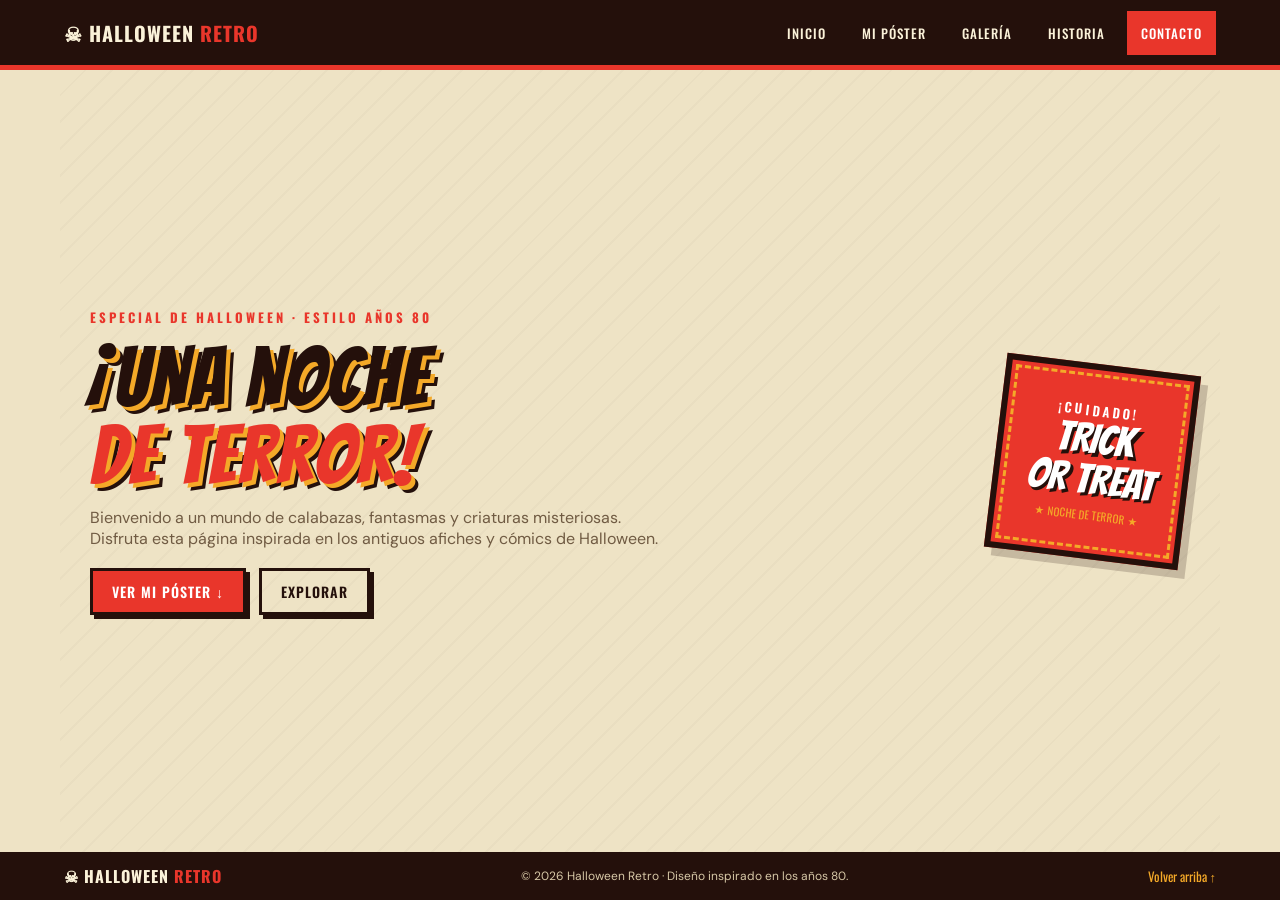
<file: index.html>
<!DOCTYPE html>
<html lang="es">
<head>
    <meta charset="UTF-8">
    <meta name="viewport" content="width=device-width, initial-scale=1.0">
    <meta name="description" content="Halloween Retro: póster, galería y una noche de terror clásico.">
    <title>Halloween Retro</title>
    <link rel="stylesheet" href="style.css">
</head>
<body>

    <header class="header" id="inicio">
        <a class="logo" href="#inicio">☠ HALLOWEEN <span>RETRO</span></a>

        <button class="menu-toggle" id="menuToggle" aria-label="Abrir menú" aria-expanded="false">
            <span></span><span></span><span></span>
        </button>

        <nav class="nav" id="mainNav">
            <a href="#inicio">Inicio</a>
            <a href="#poster">Mi póster</a>
            <a href="#galeria">Galería</a>
            <a href="#historia">Historia</a>
            <a class="nav-cta" href="#contacto">Contacto</a>
        </nav>
    </header>

    <main>
        <section class="hero view active" id="portada">
            <div class="hero-text">
                <p class="eyebrow">ESPECIAL DE HALLOWEEN · ESTILO AÑOS 80</p>
                <h1>¡Una noche<br><span>de terror!</span></h1>
                <p>Bienvenido a un mundo de calabazas, fantasmas y criaturas misteriosas. Disfruta esta página inspirada en los antiguos afiches y cómics de Halloween.</p>
                <div class="hero-buttons">
                    <a class="btn btn-red" href="#poster">Ver mi póster ↓</a>
                    <a class="btn btn-outline" href="#galeria">Explorar</a>
                </div>
            </div>
            <div class="hero-stamp">
                <span>¡CUIDADO!</span>
                <strong>TRICK<br>OR TREAT</strong>
                <small>★ NOCHE DE TERROR ★</small>
            </div>
        </section>

        <section class="poster-section section view" id="poster">
            <div class="section-title">
                <div>
                    <p class="eyebrow">LA ILUSTRACIÓN PRINCIPAL</p>
                    <h2>Mi póster de <span>Halloween</span></h2>
                </div>
                <p>El mismo póster original, con sus ilustraciones y distribución.</p>
            </div>

            <div class="poster-area">
                <div class="poster">
                    <div class="poster-heading">
                        <img src="img/05_titulo_halloween.png" alt="Happy Halloween">
                    </div>

                    <div class="poster-trick">
                        <img src="img/01_fantasmas.png" alt="Trick or Treat con fantasmas">
                    </div>

                    <div class="poster-grid">
                        <div class="poster-panel pumpkin">
                            <img src="img/02_calabaza.png" alt="Calabaza de Halloween">
                        </div>
                        <div class="poster-panel monster">
                            <img src="img/03_murcielagos_y_mano.png" alt="Murciélagos y mano de monstruo">
                        </div>
                        <div class="poster-panel skull">
                            <img src="img/04_calavera_verde.png" alt="Calavera verde">
                        </div>
                    </div>
                </div>
                <p class="poster-label">✦ PÓSTER ORIGINAL · EDICIÓN RETRO ✦</p>
            </div>
        </section>

        <section class="gallery-section section view" id="galeria">
            <div class="section-title">
                <div>
                    <p class="eyebrow">DESCUBRE SUS PERSONAJES</p>
                    <h2>Galería <span>de terror</span></h2>
                </div>
                <p>Los mismos personajes de tu póster, presentados en tarjetas.</p>
            </div>

            <div class="cards">
                <article class="card">
                    <img src="img/02_calabaza.png" alt="Calabaza">
                    <div class="card-content">
                        <small>01 · EL CLÁSICO</small>
                        <h3>La calabaza</h3>
                        <p>Una sonrisa tenebrosa que ilumina la noche de Halloween.</p>
                        <a href="#poster">Ver en el póster ↑</a>
                    </div>
                </article>

                <article class="card">
                    <img src="img/03_murcielagos_y_mano.png" alt="Mano monstruosa y murciélagos">
                    <div class="card-content">
                        <small>02 · DESDE LA OSCURIDAD</small>
                        <h3>La mano misteriosa</h3>
                        <p>Una criatura de largas garras aparece entre los murciélagos.</p>
                        <a href="#poster">Ver en el póster ↑</a>
                    </div>
                </article>

                <article class="card">
                    <img src="img/04_calavera_verde.png" alt="Calavera verde">
                    <div class="card-content">
                        <small>03 · EL GUARDIÁN</small>
                        <h3>La calavera</h3>
                        <p>Una mirada escalofriante que no pierde de vista a nadie.</p>
                        <a href="#poster">Ver en el póster ↑</a>
                    </div>
                </article>
            </div>
        </section>

        <section class="story view" id="historia">
            <div class="story-inner section">
                <div class="story-icon">✦</div>
                <div>
                    <p class="eyebrow">UN VIAJE A LOS AÑOS 80</p>
                    <h2>El terror nunca <span>pasa de moda</span></h2>
                    <p>Esta página toma inspiración de los pósteres de Halloween y las historietas clásicas: colores fuertes, bordes oscuros, ilustraciones llamativas y un toque de nostalgia.</p>
                </div>
                <a class="btn btn-light" href="#inicio">Volver al inicio ↑</a>
            </div>
        </section>

        <section class="contact section view" id="contacto">
            <p class="eyebrow">GRACIAS POR VISITAR</p>
            <h2>¿Listo para una noche <span>espeluznante?</span></h2>
            <p>Comparte el espíritu de Halloween y disfruta de esta colección retro.</p>
            <a class="btn btn-red" href="mailto:halloweenretro@example.com?subject=Halloween%20Retro">Contáctanos ✉</a>
        </section>
    </main>

    <footer class="footer">
        <a class="logo" href="#inicio">☠ HALLOWEEN <span>RETRO</span></a>
        <p>© 2026 Halloween Retro · Diseño inspirado en los años 80.</p>
        <a href="#inicio">Volver arriba ↑</a>
    </footer>

    <script>
        const menuToggle = document.getElementById("menuToggle");
        const mainNav = document.getElementById("mainNav");
        const views = document.querySelectorAll("main .view");

        function showView(target) {
            // #inicio pertenece al encabezado; la pantalla de inicio es la portada.
            if (target === "inicio") target = "portada";
            views.forEach(view => view.classList.toggle("active", view.id === target));
            mainNav.querySelectorAll("a").forEach(link => {
                link.classList.toggle("selected", link.getAttribute("href") === "#" + target);
            });
            mainNav.classList.remove("show");
            menuToggle.setAttribute("aria-expanded", "false");
        }

        mainNav.querySelectorAll("a").forEach(link => {
            link.addEventListener("click", event => {
                event.preventDefault();
                showView(link.getAttribute("href").slice(1));
            });
        });

        document.querySelectorAll('a[href^="#"]').forEach(link => {
            if (!link.closest("#mainNav")) {
                link.addEventListener("click", event => {
                    let target = link.getAttribute("href").slice(1);
                    // Los enlaces "Volver al inicio" deben abrir la vista de portada.
                    if (target === "inicio") target = "portada";
                    if (document.getElementById(target)?.classList.contains("view")) {
                        event.preventDefault();
                        showView(target);
                    }
                });
            }
        });

        menuToggle.addEventListener("click", () => {
            const opened = mainNav.classList.toggle("show");
            menuToggle.setAttribute("aria-expanded", opened);
        });
    </script>
</body>
</html>
</file>
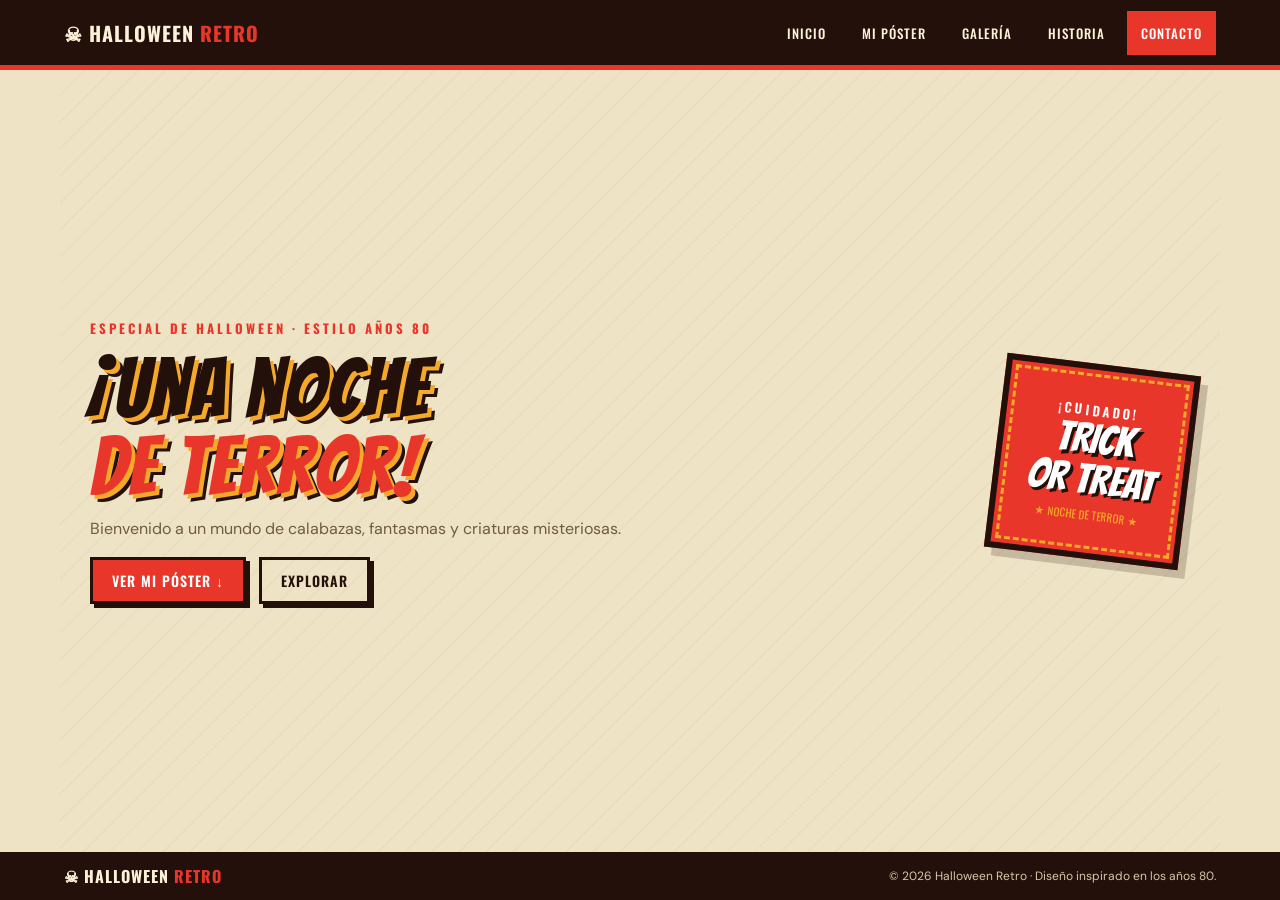
<file: halloween_retropagina/index.html>
<!DOCTYPE html>
<html lang="es">
<head>
    <meta charset="UTF-8">
    <meta name="viewport" content="width=device-width, initial-scale=1.0">
    <meta name="description" content="Halloween Retro: póster, galería y una noche de terror clásico.">
    <title>Halloween Retro</title>
    <link rel="stylesheet" href="style.css">
</head>
<body>

    <header class="header" id="inicio">
        <a class="logo" href="#inicio">☠ HALLOWEEN <span>RETRO</span></a>

        <button class="menu-toggle" id="menuToggle" aria-label="Abrir menú" aria-expanded="false">
            <span></span><span></span><span></span>
        </button>

        <nav class="nav" id="mainNav">
            <a href="#inicio">Inicio</a>
            <a href="#poster">Mi póster</a>
            <a href="#galeria">Galería</a>
            <a href="#historia">Historia</a>
            <a class="nav-cta" href="#contacto">Contacto</a>
        </nav>
    </header>

    <main>
        <section class="hero view active" id="portada">
            <div class="hero-text">
                <p class="eyebrow">ESPECIAL DE HALLOWEEN · ESTILO AÑOS 80</p>
                <h1>¡Una noche<br><span>de terror!</span></h1>
                <p>Bienvenido a un mundo de calabazas, fantasmas y criaturas misteriosas.</p>
                <div class="hero-buttons">
                    <a class="btn btn-red" href="#poster">Ver mi póster ↓</a>
                    <a class="btn btn-outline" href="#galeria">Explorar</a>
                </div>
            </div>
            <div class="hero-stamp">
                <span>¡CUIDADO!</span>
                <strong>TRICK<br>OR TREAT</strong>
                <small>★ NOCHE DE TERROR ★</small>
            </div>
        </section>

        <section class="poster-section section view" id="poster">
            <div class="section-title">
                <div>
                    <h2>Mi póster de <span>Halloween</span></h2>
                </div>
            </div>

            <div class="poster-area">
                <div class="poster">
                    <div class="poster-heading">
                        <img src="img/05_titulo_halloween.png" alt="Happy Halloween">
                    </div>

                    <div class="poster-trick">
                        <img src="img/01_fantasmas.png" alt="Trick or Treat con fantasmas">
                    </div>

                    <div class="poster-grid">
                        <div class="poster-panel pumpkin">
                            <img src="img/02_calabaza.png" alt="Calabaza de Halloween">
                        </div>
                        <div class="poster-panel monster">
                            <img src="img/03_murcielagos_y_mano.png" alt="Murciélagos y mano de monstruo">
                        </div>
                        <div class="poster-panel skull">
                            <img src="img/04_calavera_verde.png" alt="Calavera verde">
                        </div>
                    </div>
                </div>
                <p class="poster-label">✦ PÓSTER ORIGINAL · EDICIÓN RETRO ✦</p>
            </div>
        </section>

        <section class="gallery-section section view" id="galeria">
            <div class="section-title">
                <div>
                    <p class="eyebrow">DESCUBRE SUS PERSONAJES</p>
                    <h2>Galería <span>de terror</span></h2>
                </div>
            </div>

            <div class="cards">
                <article class="card">
                    <img src="img/02_calabaza.png" alt="Calabaza">
                    <div class="card-content">
                        <small>01 · EL CLÁSICO</small>
                        <h3>La calabaza</h3>
                        <p>Una sonrisa tenebrosa que ilumina la noche de Halloween.</p>
                        <a href="#poster">Ver en el póster ↑</a>
                    </div>
                </article>

                <article class="card">
                    <img src="img/03_murcielagos_y_mano.png" alt="Mano monstruosa y murciélagos">
                    <div class="card-content">
                        <small>02 · DESDE LA OSCURIDAD</small>
                        <h3>La mano misteriosa</h3>
                        <p>Una criatura de largas garras aparece entre los murciélagos.</p>
                        <a href="#poster">Ver en el póster ↑</a>
                    </div>
                </article>

                <article class="card">
                    <img src="img/04_calavera_verde.png" alt="Calavera verde">
                    <div class="card-content">
                        <small>03 · EL GUARDIÁN</small>
                        <h3>La calavera</h3>
                        <p>Una mirada escalofriante que no pierde de vista a nadie.</p>
                        <a href="#poster">Ver en el póster ↑</a>
                    </div>
                </article>
            </div>
        </section>

        <section class="story view" id="historia">
            <div class="story-inner section">
                <div class="story-icon">✦</div>
                <div>
                    <p class="eyebrow">UN VIAJE A LOS AÑOS 80</p>
                    <h2>El terror nunca <span>pasa de moda</span></h2>
                </div>
                <a class="btn btn-light" href="#inicio">Volver al inicio ↑</a>
            </div>
        </section>

        <section class="contact section view" id="contacto">
            <p class="eyebrow">GRACIAS POR VISITAR</p>
            <h2>¿Listo para una noche <span>espeluznante?</span></h2>
            <a class="btn btn-red" href="mailto:halloweenretro@example.com?subject=Halloween%20Retro">Contáctanos ✉</a>
        </section>
    </main>

    <footer class="footer">
        <a class="logo" href="#inicio">☠ HALLOWEEN <span>RETRO</span></a>
        <p>© 2026 Halloween Retro · Diseño inspirado en los años 80.</p>
    </footer>

    <script>
        const menuToggle = document.getElementById("menuToggle");
        const mainNav = document.getElementById("mainNav");
        const views = document.querySelectorAll("main .view");

        function showView(target) {
            // #inicio pertenece al encabezado; la pantalla de inicio es la portada.
            if (target === "inicio") target = "portada";
            views.forEach(view => view.classList.toggle("active", view.id === target));
            mainNav.querySelectorAll("a").forEach(link => {
                link.classList.toggle("selected", link.getAttribute("href") === "#" + target);
            });
            mainNav.classList.remove("show");
            menuToggle.setAttribute("aria-expanded", "false");
        }

        mainNav.querySelectorAll("a").forEach(link => {
            link.addEventListener("click", event => {
                event.preventDefault();
                showView(link.getAttribute("href").slice(1));
            });
        });

        document.querySelectorAll('a[href^="#"]').forEach(link => {
            if (!link.closest("#mainNav")) {
                link.addEventListener("click", event => {
                    let target = link.getAttribute("href").slice(1);
                    // Los enlaces "Volver al inicio" deben abrir la vista de portada.
                    if (target === "inicio") target = "portada";
                    if (document.getElementById(target)?.classList.contains("view")) {
                        event.preventDefault();
                        showView(target);
                    }
                });
            }
        });

        menuToggle.addEventListener("click", () => {
            const opened = mainNav.classList.toggle("show");
            menuToggle.setAttribute("aria-expanded", opened);
        });
    </script>
</body>
</html>
</file>
<file: style.css>
@import url('https://fonts.googleapis.com/css2?family=Bangers&family=DM+Sans:wght@400;500;600;700;800&family=Oswald:wght@400;500;600;700&display=swap');

:root {
    --cream: #eee3c5;
    --paper: #fbf2d9;
    --ink: #24100b;
    --red: #e9362b;
    --orange: #f4a928;
    --green: #788a3e;
    --muted: #705b43;
}

* { margin: 0; padding: 0; box-sizing: border-box; }
html { scroll-behavior: smooth; scroll-padding-top: 85px; }
body { background: var(--cream); color: var(--ink); font-family: 'DM Sans', sans-serif; line-height: 1.6; }

/* Navegación */
.header {
    min-height: 76px; padding: 12px max(5%, calc((100% - 1160px) / 2));
    display: flex; align-items: center; justify-content: space-between; gap: 20px;
    background: var(--ink); border-bottom: 5px solid var(--red);
    position: sticky; top: 0; z-index: 20;
}
.logo {
    color: var(--paper); text-decoration: none; font: 700 20px 'Oswald', sans-serif;
    letter-spacing: 1px; white-space: nowrap;
}
.logo span { color: var(--red); }
.nav { display: flex; align-items: center; gap: 8px; }
.nav a {
    color: var(--paper); text-decoration: none; text-transform: uppercase;
    font: 500 13px 'Oswald', sans-serif; letter-spacing: 1px; padding: 10px 12px;
    border: 2px solid transparent; transition: .2s;
}
.nav a:hover { color: var(--orange); border-color: var(--red); }
.nav .nav-cta { background: var(--red); border-color: var(--red); color: white; }
.nav .nav-cta:hover { background: var(--orange); border-color: var(--orange); color: var(--ink); }
.menu-toggle { display: none; background: transparent; border: 2px solid var(--orange); padding: 7px; cursor: pointer; }
.menu-toggle span { display: block; width: 23px; height: 2px; margin: 4px; background: white; }

/* Portada */
.hero {
    max-width: 1160px; min-height: 380px; margin: auto; padding: 62px 30px;
    display: flex; align-items: center; justify-content: space-between; gap: 35px;
    background: repeating-linear-gradient(135deg, transparent 0 17px, rgba(36,16,11,.025) 17px 19px);
}
.hero-text { max-width: 650px; }
.eyebrow { color: var(--red); font: 700 13px 'Oswald', sans-serif; letter-spacing: 3px; }
.hero h1 {
    margin: 12px 0; font: 400 clamp(58px, 8vw, 90px)/.95 'Bangers', Impact, sans-serif;
    letter-spacing: 2px; text-shadow: 4px 4px 0 var(--orange), 7px 7px 0 var(--ink);
}
.hero h1 span { color: var(--red); }
.hero-text > p:not(.eyebrow) { max-width: 570px; margin: 20px 0; color: var(--muted); }
.hero-buttons { display: flex; flex-wrap: wrap; gap: 13px; }
.btn {
    min-height: 45px; padding: 10px 19px; display: inline-flex; align-items: center; justify-content: center;
    border: 3px solid var(--ink); box-shadow: 4px 4px 0 var(--ink);
    text-decoration: none; text-transform: uppercase; letter-spacing: 1px;
    font: 600 14px 'Oswald', sans-serif; transition: .2s;
}
.btn:hover { transform: translate(3px,3px); box-shadow: 1px 1px 0 var(--ink); }
.btn-red { background: var(--red); color: white; }
.btn-outline { color: var(--ink); background: transparent; }
.btn-light { color: var(--ink); background: var(--paper); white-space: nowrap; }
.hero-stamp {
    width: 195px; height: 195px; flex: 0 0 195px; display: flex; flex-direction: column;
    align-items: center; justify-content: center; text-align: center; transform: rotate(7deg);
    color: white; background: var(--red); border: 6px solid var(--ink);
    outline: 3px dashed var(--orange); outline-offset: -13px; box-shadow: 8px 8px 0 rgba(36,16,11,.2);
}
.hero-stamp span { font: 600 13px 'Oswald', sans-serif; letter-spacing: 3px; }
.hero-stamp strong { font: 42px/.95 'Bangers', sans-serif; text-shadow: 3px 3px var(--ink); }
.hero-stamp small { margin-top: 8px; color: var(--orange); font: 11px 'Oswald', sans-serif; }

/* Secciones */
.section { max-width: 1160px; margin: auto; padding-left: 25px; padding-right: 25px; }
.poster-section, .gallery-section { padding-top: 55px; padding-bottom: 65px; }
.section-title { display: flex; align-items: end; justify-content: space-between; gap: 25px; margin-bottom: 28px; }
.section-title h2, .story h2, .contact h2 {
    margin-top: 5px; font: 400 clamp(38px, 5vw, 54px)/1 'Bangers', sans-serif; letter-spacing: 1px; text-transform: uppercase;
}
.section-title h2 span, .story h2 span, .contact h2 span { color: var(--red); }
.section-title > p { max-width: 390px; color: var(--muted); font-size: 14px; }

/* Póster: se conservan exactamente los cinco archivos de imagen originales */
.poster-area { width: min(100%, 490px); margin: 0 auto; }
.poster {
    width: 100%; padding: 8px; background: var(--paper);
    border: 4px solid var(--ink); box-shadow: 9px 9px 0 var(--ink);
}
.poster-heading { width: 100%; height: 168px; margin-bottom: 8px; overflow: hidden; }
.poster-heading img { width: 100%; height: 100%; display: block; object-fit: cover; object-position: top; }
.poster-trick { height: 137px; margin-bottom: 10px; overflow: hidden; background: #250d08; border: 6px solid #1c0905; }
.poster-trick img { width: 100%; height: 100%; display: block; object-fit: cover; object-position: center; }
.poster-grid { display: grid; grid-template-columns: 1fr 1fr; grid-template-rows: 180px 180px; gap: 10px; }
.poster-panel { overflow: hidden; border: 6px solid #1e0a05; background: var(--ink); }
.poster-panel img { width: 100%; height: 100%; display: block; object-fit: cover; object-position: center; }
.pumpkin { grid-column: 1; grid-row: 1; background: var(--orange); }
.monster { grid-column: 2; grid-row: 1 / 3; background: var(--red); }
.skull { grid-column: 1; grid-row: 2; background: var(--green); }
.poster-label { margin-top: 17px; text-align: center; font: 600 12px 'Oswald', sans-serif; letter-spacing: 2px; }

/* Galería */
.gallery-section { max-width: none; padding-left: max(25px, calc((100% - 1110px)/2)); padding-right: max(25px, calc((100% - 1110px)/2)); background: #e5d6b4; }
.cards { display: grid; grid-template-columns: repeat(3, 1fr); gap: 22px; }
.card { background: var(--paper); border: 4px solid var(--ink); box-shadow: 6px 6px 0 var(--ink); transition: transform .25s; }
.card:hover { transform: translateY(-6px); }
.card > img { width: 100%; height: 225px; display: block; object-fit: cover; border-bottom: 4px solid var(--ink); }
.card-content { padding: 17px; }
.card-content small { color: var(--red); font: 700 11px 'Oswald', sans-serif; letter-spacing: 2px; }
.card-content h3 { margin: 5px 0; font: 400 29px 'Bangers', sans-serif; text-transform: uppercase; }
.card-content p { color: var(--muted); font-size: 13px; }
.card-content a { display: inline-block; margin-top: 12px; color: var(--red); font: 700 13px 'Oswald', sans-serif; text-decoration: none; }

/* Historia y contacto */
.story { padding: 52px 0; color: var(--paper); background: var(--ink); border-top: 7px solid var(--red); border-bottom: 7px solid var(--red); }
.story-inner { display: flex; align-items: center; gap: 27px; }
.story-icon { color: var(--orange); font-size: 65px; }
.story-inner > div:nth-child(2) { flex: 1; }
.story h2 { margin: 5px 0 12px; }
.story-inner p:not(.eyebrow) { max-width: 700px; color: #d7c8a7; font-size: 14px; }
.contact { padding-top: 60px; padding-bottom: 60px; text-align: center; }
.contact > p:not(.eyebrow) { margin: 13px 0 22px; color: var(--muted); }
.footer {
    padding: 23px max(5%, calc((100% - 1160px)/2)); display: flex; align-items: center;
    justify-content: space-between; flex-wrap: wrap; gap: 15px; color: #d7c8a7; background: var(--ink);
}
.footer .logo { font-size: 16px; }
.footer p { font-size: 12px; }
.footer > a:last-child { color: var(--orange); font: 13px 'Oswald', sans-serif; text-decoration: none; }

/* Adaptación móvil */
@media (max-width: 850px) {
    .header { padding-left: 20px; padding-right: 20px; }
    .nav { gap: 0; }
    .nav a { padding: 9px 7px; font-size: 12px; }
    .hero { padding-left: 24px; padding-right: 24px; }
    .hero-stamp { width: 160px; height: 160px; flex-basis: 160px; }
    .hero-stamp strong { font-size: 35px; }
}
@media (max-width: 650px) {
    .header { min-height: 68px; padding: 9px 16px; }
    .logo { font-size: 17px; }
    .menu-toggle { display: block; }
    .nav {
        display: none; position: absolute; top: 63px; left: 0; right: 0;
        padding: 12px 16px 18px; flex-direction: column; align-items: stretch;
        background: var(--ink); border-bottom: 5px solid var(--red);
    }
    .nav.show { display: flex; }
    .nav a { padding: 12px; font-size: 14px; }
    .hero { min-height: auto; padding: 48px 20px; }
    .hero-stamp { display: none; }
    .hero h1 { font-size: clamp(55px, 13vw, 75px); }
    .hero-text > p:not(.eyebrow) { font-size: 14px; }
    .section { padding-left: 17px; padding-right: 17px; }
    .poster-section, .gallery-section { padding-top: 42px; padding-bottom: 48px; }
    .section-title { display: block; }
    .section-title > p { margin-top: 10px; }
    .poster { padding: 5px; }
    .poster-heading { height: 145px; }
    .poster-trick { height: 117px; }
    .poster-grid { grid-template-rows: 155px 175px; gap: 7px; }
    .poster-panel { border-width: 5px; }
    .cards { grid-template-columns: 1fr; gap: 20px; }
    .card > img { height: 260px; }
    .story-inner { align-items: flex-start; flex-wrap: wrap; gap: 13px; }
    .story-icon { font-size: 43px; }
    .story-inner > div:nth-child(2) { flex-basis: calc(100% - 60px); }
    .story-inner .btn { margin-left: 55px; }
    .footer { flex-direction: column; text-align: center; }
}


/* ===== MODO SIN SCROLL: navegación por pantallas ===== */
html, body {
    width: 100%;
    height: 100%;
    min-height: 0;
    overflow: hidden;
}
html { scroll-behavior: auto; }
body {
    height: 100vh;
    height: 100dvh;
    display: flex;
    flex-direction: column;
    line-height: 1.35;
}
.header {
    position: relative;
    top: auto;
    flex: 0 0 70px;
    min-height: 70px;
}
main {
    flex: 1 1 auto;
    min-height: 0;
    overflow: hidden;
    position: relative;
}
main .view {
    display: none !important;
    width: 100%;
    height: 100%;
    min-height: 0;
    max-height: 100%;
    overflow: hidden;
}
main .view.active {
    display: flex !important;
}

/* Portada */
.hero.view {
    max-width: 1160px;
    margin: 0 auto;
    padding: clamp(18px, 4vh, 48px) 30px;
    align-items: center;
}
.hero h1 { font-size: clamp(48px, 7vw, 82px); }
.hero-text > p:not(.eyebrow) { margin: 12px 0 18px; }

/* Póster: se muestra completo dentro del alto disponible */
.poster-section.view {
    padding-top: 12px;
    padding-bottom: 12px;
    display: none !important;
    flex-direction: column;
    justify-content: center;
    align-items: center;
}
.poster-section.view.active { display: flex !important; }
.poster-section .section-title { width: min(100%, 900px); margin-bottom: 10px; }
.poster-section .section-title h2 { font-size: clamp(26px, 3.4vw, 42px); }
.poster-section .section-title > p { font-size: 12px; }
.poster-area {
    width: auto;
    height: min( calc(100% - 72px), 620px );
    max-width: 100%;
    display: flex;
    flex-direction: column;
    align-items: center;
    justify-content: center;
}
.poster {
    height: calc(100% - 25px);
    width: auto;
    max-width: min(90vw, 460px);
    aspect-ratio: 0.646 / 1;
    padding: 6px;
    display: grid;
    grid-template-rows: 23.5fr 19.5fr 54fr;
    gap: 1.5%;
}
.poster-heading { height: auto; min-height: 0; margin: 0; }
.poster-trick { height: auto; min-height: 0; margin: 0; }
.poster-grid {
    min-height: 0;
    grid-template-rows: 1fr 1fr;
    gap: 7px;
}
.poster-label { margin-top: 5px; font-size: 10px; }

/* Galería en una sola pantalla */
.gallery-section.view {
    padding-top: 20px;
    padding-bottom: 20px;
    display: none !important;
    flex-direction: column;
    justify-content: center;
}
.gallery-section.view.active { display: flex !important; }
.gallery-section .section-title { margin-bottom: 16px; }
.gallery-section .section-title h2 { font-size: clamp(30px, 4vw, 46px); }
.gallery-section .section-title > p { font-size: 12px; }
.cards { flex: 1; min-height: 0; grid-template-columns: repeat(3, minmax(0, 1fr)); gap: 16px; }
.card { min-height: 0; display: flex; flex-direction: column; overflow: hidden; }
.card > img { height: 42%; min-height: 0; flex: 0 0 42%; }
.card-content { padding: clamp(8px, 1.5vw, 15px); overflow: hidden; }
.card-content h3 { font-size: clamp(19px, 2.4vw, 27px); }
.card-content p { font-size: clamp(10px, 1.1vw, 13px); }
.card-content a { margin-top: 7px; font-size: 11px; }

/* Historia y contacto */
.story.view {
    padding: 20px;
    display: none !important;
    align-items: center;
}
.story.view.active { display: flex !important; }
.story-inner { width: min(100%, 1110px); }
.contact.view {
    display: none !important;
    flex-direction: column;
    align-items: center;
    justify-content: center;
    padding: 20px;
}
.contact.view.active { display: flex !important; }
.contact h2 { font-size: clamp(30px, 4vw, 50px); }
.footer {
    flex: 0 0 48px;
    min-height: 48px;
    padding-top: 6px;
    padding-bottom: 6px;
}
.nav a.selected { color: var(--orange); border-color: var(--red); }

/* Ajustes para portátiles y móviles: nada se desplaza fuera de pantalla */
@media (max-width: 850px) {
    .header { flex-basis: 64px; min-height: 64px; }
    .nav a { padding: 8px 6px; font-size: 11px; }
    .hero { padding: 15px 20px; }
    .hero-stamp { width: 130px; height: 130px; flex-basis: 130px; }
    .hero-stamp strong { font-size: 29px; }
    .section-title { gap: 10px; }
}
@media (max-width: 650px) {
    .header { flex-basis: 60px; min-height: 60px; }
    .menu-toggle { display: block; }
    .nav {
        display: none;
        position: absolute;
        top: 55px;
        left: 0;
        right: 0;
        z-index: 50;
        padding: 8px 14px 12px;
        flex-direction: column;
        align-items: stretch;
    }
    .nav.show { display: flex; }
    .nav a { padding: 8px 10px; font-size: 12px; }
    .hero.view { padding: 12px 18px; }
    .hero h1 { font-size: clamp(42px, 12vw, 66px); }
    .hero-text > p:not(.eyebrow) { font-size: 12px; margin: 8px 0 12px; }
    .hero .eyebrow { font-size: 10px; letter-spacing: 1.5px; }
    .hero-buttons { gap: 8px; }
    .btn { min-height: 36px; padding: 7px 11px; font-size: 11px; }
    .hero-stamp { display: none; }
    .poster-section .section-title { display: block; text-align: center; }
    .poster-section .section-title > p { display: none; }
    .poster-area { height: calc(100% - 55px); }
    .poster { height: calc(100% - 20px); max-width: 88vw; }
    .poster-grid { gap: 5px; }
    .poster-panel { border-width: 4px; }
    .poster-trick { border-width: 4px; }
    .gallery-section.view { padding: 12px; }
    .gallery-section .section-title { display: block; margin-bottom: 10px; }
    .gallery-section .section-title > p { display: none; }
    .cards { gap: 7px; }
    .card { border-width: 2px; }
    .card > img { flex-basis: 38%; height: 38%; border-bottom-width: 2px; }
    .card-content { padding: 6px; }
    .card-content small { font-size: 8px; letter-spacing: .5px; }
    .card-content h3 { font-size: clamp(14px, 4vw, 19px); }
    .card-content p { font-size: 9px; line-height: 1.2; }
    .card-content a { font-size: 9px; margin-top: 5px; }
    .story-inner { gap: 10px; }
    .story-icon { font-size: 35px; }
    .story h2 { font-size: clamp(26px, 7vw, 38px); }
    .story-inner p:not(.eyebrow) { font-size: 11px; }
    .story-inner .btn { margin-left: 0; }
    .contact h2 { font-size: clamp(25px, 7vw, 36px); }
    .contact > p:not(.eyebrow) { font-size: 12px; }
    .footer { flex-basis: 40px; min-height: 40px; gap: 3px; }
    .footer .logo { font-size: 12px; }
    .footer p, .footer > a:last-child { font-size: 9px; }
}
@media (max-height: 560px) {
    .header { flex-basis: 54px; min-height: 54px; }
    .footer { flex-basis: 34px; min-height: 34px; }
    .hero h1 { font-size: clamp(38px, 6vw, 58px); }
    .poster-section .section-title { margin-bottom: 4px; }
    .poster-area { height: calc(100% - 42px); }
    .poster { height: calc(100% - 12px); }
    .cards { gap: 8px; }
    .card-content p { font-size: 10px; }
}
</file>
<file: halloween_retropagina/style.css>
@import url('https://fonts.googleapis.com/css2?family=Bangers&family=DM+Sans:wght@400;500;600;700;800&family=Oswald:wght@400;500;600;700&display=swap');

:root {
    --cream: #eee3c5;
    --paper: #fbf2d9;
    --ink: #24100b;
    --red: #e9362b;
    --orange: #f4a928;
    --green: #788a3e;
    --muted: #705b43;
}

* { margin: 0; padding: 0; box-sizing: border-box; }
html { scroll-behavior: smooth; scroll-padding-top: 85px; }
body { background: var(--cream); color: var(--ink); font-family: 'DM Sans', sans-serif; line-height: 1.6; }

/* Navegación */
.header {
    min-height: 76px; padding: 12px max(5%, calc((100% - 1160px) / 2));
    display: flex; align-items: center; justify-content: space-between; gap: 20px;
    background: var(--ink); border-bottom: 5px solid var(--red);
    position: sticky; top: 0; z-index: 20;
}
.logo {
    color: var(--paper); text-decoration: none; font: 700 20px 'Oswald', sans-serif;
    letter-spacing: 1px; white-space: nowrap;
}
.logo span { color: var(--red); }
.nav { display: flex; align-items: center; gap: 8px; }
.nav a {
    color: var(--paper); text-decoration: none; text-transform: uppercase;
    font: 500 13px 'Oswald', sans-serif; letter-spacing: 1px; padding: 10px 12px;
    border: 2px solid transparent; transition: .2s;
}
.nav a:hover { color: var(--orange); border-color: var(--red); }
.nav .nav-cta { background: var(--red); border-color: var(--red); color: white; }
.nav .nav-cta:hover { background: var(--orange); border-color: var(--orange); color: var(--ink); }
.menu-toggle { display: none; background: transparent; border: 2px solid var(--orange); padding: 7px; cursor: pointer; }
.menu-toggle span { display: block; width: 23px; height: 2px; margin: 4px; background: white; }

/* Portada */
.hero {
    max-width: 1160px; min-height: 380px; margin: auto; padding: 62px 30px;
    display: flex; align-items: center; justify-content: space-between; gap: 35px;
    background: repeating-linear-gradient(135deg, transparent 0 17px, rgba(36,16,11,.025) 17px 19px);
}
.hero-text { max-width: 650px; }
.eyebrow { color: var(--red); font: 700 13px 'Oswald', sans-serif; letter-spacing: 3px; }
.hero h1 {
    margin: 12px 0; font: 400 clamp(58px, 8vw, 90px)/.95 'Bangers', Impact, sans-serif;
    letter-spacing: 2px; text-shadow: 4px 4px 0 var(--orange), 7px 7px 0 var(--ink);
}
.hero h1 span { color: var(--red); }
.hero-text > p:not(.eyebrow) { max-width: 570px; margin: 20px 0; color: var(--muted); }
.hero-buttons { display: flex; flex-wrap: wrap; gap: 13px; }
.btn {
    min-height: 45px; padding: 10px 19px; display: inline-flex; align-items: center; justify-content: center;
    border: 3px solid var(--ink); box-shadow: 4px 4px 0 var(--ink);
    text-decoration: none; text-transform: uppercase; letter-spacing: 1px;
    font: 600 14px 'Oswald', sans-serif; transition: .2s;
}
.btn:hover { transform: translate(3px,3px); box-shadow: 1px 1px 0 var(--ink); }
.btn-red { background: var(--red); color: white; }
.btn-outline { color: var(--ink); background: transparent; }
.btn-light { color: var(--ink); background: var(--paper); white-space: nowrap; }
.hero-stamp {
    width: 195px; height: 195px; flex: 0 0 195px; display: flex; flex-direction: column;
    align-items: center; justify-content: center; text-align: center; transform: rotate(7deg);
    color: white; background: var(--red); border: 6px solid var(--ink);
    outline: 3px dashed var(--orange); outline-offset: -13px; box-shadow: 8px 8px 0 rgba(36,16,11,.2);
}
.hero-stamp span { font: 600 13px 'Oswald', sans-serif; letter-spacing: 3px; }
.hero-stamp strong { font: 42px/.95 'Bangers', sans-serif; text-shadow: 3px 3px var(--ink); }
.hero-stamp small { margin-top: 8px; color: var(--orange); font: 11px 'Oswald', sans-serif; }

/* Secciones */
.section { max-width: 1160px; margin: auto; padding-left: 25px; padding-right: 25px; }
.poster-section, .gallery-section { padding-top: 55px; padding-bottom: 65px; }
.section-title { display: flex; align-items: end; justify-content: space-between; gap: 25px; margin-bottom: 28px; }
.section-title h2, .story h2, .contact h2 {
    margin-top: 5px; font: 400 clamp(38px, 5vw, 54px)/1 'Bangers', sans-serif; letter-spacing: 1px; text-transform: uppercase;
}
.section-title h2 span, .story h2 span, .contact h2 span { color: var(--red); }
.section-title > p { max-width: 390px; color: var(--muted); font-size: 14px; }

/* Póster: se conservan exactamente los cinco archivos de imagen originales */
.poster-area { width: min(100%, 490px); margin: 0 auto; }
.poster {
    width: 100%; padding: 8px; background: var(--paper);
    border: 4px solid var(--ink); box-shadow: 9px 9px 0 var(--ink);
}
.poster-heading { width: 100%; height: 168px; margin-bottom: 8px; overflow: hidden; }
.poster-heading img { width: 100%; height: 100%; display: block; object-fit: cover; object-position: top; }
.poster-trick { height: 137px; margin-bottom: 10px; overflow: hidden; background: #250d08; border: 6px solid #1c0905; }
.poster-trick img { width: 100%; height: 100%; display: block; object-fit: cover; object-position: center; }
.poster-grid { display: grid; grid-template-columns: 1fr 1fr; grid-template-rows: 180px 180px; gap: 10px; }
.poster-panel { overflow: hidden; border: 6px solid #1e0a05; background: var(--ink); }
.poster-panel img { width: 100%; height: 100%; display: block; object-fit: cover; object-position: center; }
.pumpkin { grid-column: 1; grid-row: 1; background: var(--orange); }
.monster { grid-column: 2; grid-row: 1 / 3; background: var(--red); }
.skull { grid-column: 1; grid-row: 2; background: var(--green); }
.poster-label { margin-top: 17px; text-align: center; font: 600 12px 'Oswald', sans-serif; letter-spacing: 2px; }

/* Galería */
.gallery-section { max-width: none; padding-left: max(25px, calc((100% - 1110px)/2)); padding-right: max(25px, calc((100% - 1110px)/2)); background: #e5d6b4; }
.cards { display: grid; grid-template-columns: repeat(3, 1fr); gap: 22px; }
.card { background: var(--paper); border: 4px solid var(--ink); box-shadow: 6px 6px 0 var(--ink); transition: transform .25s; }
.card:hover { transform: translateY(-6px); }
.card > img { width: 100%; height: 225px; display: block; object-fit: cover; border-bottom: 4px solid var(--ink); }
.card-content { padding: 17px; }
.card-content small { color: var(--red); font: 700 11px 'Oswald', sans-serif; letter-spacing: 2px; }
.card-content h3 { margin: 5px 0; font: 400 29px 'Bangers', sans-serif; text-transform: uppercase; }
.card-content p { color: var(--muted); font-size: 13px; }
.card-content a { display: inline-block; margin-top: 12px; color: var(--red); font: 700 13px 'Oswald', sans-serif; text-decoration: none; }

/* Historia y contacto */
.story { padding: 52px 0; color: var(--paper); background: var(--ink); border-top: 7px solid var(--red); border-bottom: 7px solid var(--red); }
.story-inner { display: flex; align-items: center; gap: 27px; }
.story-icon { color: var(--orange); font-size: 65px; }
.story-inner > div:nth-child(2) { flex: 1; }
.story h2 { margin: 5px 0 12px; }
.story-inner p:not(.eyebrow) { max-width: 700px; color: #d7c8a7; font-size: 14px; }
.contact { padding-top: 60px; padding-bottom: 60px; text-align: center; }
.contact > p:not(.eyebrow) { margin: 13px 0 22px; color: var(--muted); }
.footer {
    padding: 23px max(5%, calc((100% - 1160px)/2)); display: flex; align-items: center;
    justify-content: space-between; flex-wrap: wrap; gap: 15px; color: #d7c8a7; background: var(--ink);
}
.footer .logo { font-size: 16px; }
.footer p { font-size: 12px; }
.footer > a:last-child { color: var(--orange); font: 13px 'Oswald', sans-serif; text-decoration: none; }

/* Adaptación móvil */
@media (max-width: 850px) {
    .header { padding-left: 20px; padding-right: 20px; }
    .nav { gap: 0; }
    .nav a { padding: 9px 7px; font-size: 12px; }
    .hero { padding-left: 24px; padding-right: 24px; }
    .hero-stamp { width: 160px; height: 160px; flex-basis: 160px; }
    .hero-stamp strong { font-size: 35px; }
}
@media (max-width: 650px) {
    .header { min-height: 68px; padding: 9px 16px; }
    .logo { font-size: 17px; }
    .menu-toggle { display: block; }
    .nav {
        display: none; position: absolute; top: 63px; left: 0; right: 0;
        padding: 12px 16px 18px; flex-direction: column; align-items: stretch;
        background: var(--ink); border-bottom: 5px solid var(--red);
    }
    .nav.show { display: flex; }
    .nav a { padding: 12px; font-size: 14px; }
    .hero { min-height: auto; padding: 48px 20px; }
    .hero-stamp { display: none; }
    .hero h1 { font-size: clamp(55px, 13vw, 75px); }
    .hero-text > p:not(.eyebrow) { font-size: 14px; }
    .section { padding-left: 17px; padding-right: 17px; }
    .poster-section, .gallery-section { padding-top: 42px; padding-bottom: 48px; }
    .section-title { display: block; }
    .section-title > p { margin-top: 10px; }
    .poster { padding: 5px; }
    .poster-heading { height: 145px; }
    .poster-trick { height: 117px; }
    .poster-grid { grid-template-rows: 155px 175px; gap: 7px; }
    .poster-panel { border-width: 5px; }
    .cards { grid-template-columns: 1fr; gap: 20px; }
    .card > img { height: 260px; }
    .story-inner { align-items: flex-start; flex-wrap: wrap; gap: 13px; }
    .story-icon { font-size: 43px; }
    .story-inner > div:nth-child(2) { flex-basis: calc(100% - 60px); }
    .story-inner .btn { margin-left: 55px; }
    .footer { flex-direction: column; text-align: center; }
}


/* ===== MODO SIN SCROLL: navegación por pantallas ===== */
html, body {
    width: 100%;
    height: 100%;
    min-height: 0;
    overflow: hidden;
}
html { scroll-behavior: auto; }
body {
    height: 100vh;
    height: 100dvh;
    display: flex;
    flex-direction: column;
    line-height: 1.35;
}
.header {
    position: relative;
    top: auto;
    flex: 0 0 70px;
    min-height: 70px;
}
main {
    flex: 1 1 auto;
    min-height: 0;
    overflow: hidden;
    position: relative;
}
main .view {
    display: none !important;
    width: 100%;
    height: 100%;
    min-height: 0;
    max-height: 100%;
    overflow: hidden;
}
main .view.active {
    display: flex !important;
}

/* Portada */
.hero.view {
    max-width: 1160px;
    margin: 0 auto;
    padding: clamp(18px, 4vh, 48px) 30px;
    align-items: center;
}
.hero h1 { font-size: clamp(48px, 7vw, 82px); }
.hero-text > p:not(.eyebrow) { margin: 12px 0 18px; }

/* Póster: se muestra completo dentro del alto disponible */
.poster-section.view {
    padding-top: 12px;
    padding-bottom: 12px;
    display: none !important;
    flex-direction: column;
    justify-content: center;
    align-items: center;
}
.poster-section.view.active { display: flex !important; }
.poster-section .section-title { width: min(100%, 900px); margin-bottom: 10px; }
.poster-section .section-title h2 { font-size: clamp(26px, 3.4vw, 42px); }
.poster-section .section-title > p { font-size: 12px; }
.poster-area {
    width: auto;
    height: min( calc(100% - 72px), 620px );
    max-width: 100%;
    display: flex;
    flex-direction: column;
    align-items: center;
    justify-content: center;
}
.poster {
    height: calc(100% - 25px);
    width: auto;
    max-width: min(90vw, 460px);
    aspect-ratio: 0.646 / 1;
    padding: 6px;
    display: grid;
    grid-template-rows: 23.5fr 19.5fr 54fr;
    gap: 1.5%;
}
.poster-heading { height: auto; min-height: 0; margin: 0; }
.poster-trick { height: auto; min-height: 0; margin: 0; }
.poster-grid {
    min-height: 0;
    grid-template-rows: 1fr 1fr;
    gap: 7px;
}
.poster-label { margin-top: 5px; font-size: 10px; }

/* Galería en una sola pantalla */
.gallery-section.view {
    padding-top: 20px;
    padding-bottom: 20px;
    display: none !important;
    flex-direction: column;
    justify-content: center;
}
.gallery-section.view.active { display: flex !important; }
.gallery-section .section-title { margin-bottom: 16px; }
.gallery-section .section-title h2 { font-size: clamp(30px, 4vw, 46px); }
.gallery-section .section-title > p { font-size: 12px; }
.cards { flex: 1; min-height: 0; grid-template-columns: repeat(3, minmax(0, 1fr)); gap: 16px; }
.card { min-height: 0; display: flex; flex-direction: column; overflow: hidden; }
.card > img { height: 42%; min-height: 0; flex: 0 0 42%; }
.card-content { padding: clamp(8px, 1.5vw, 15px); overflow: hidden; }
.card-content h3 { font-size: clamp(19px, 2.4vw, 27px); }
.card-content p { font-size: clamp(10px, 1.1vw, 13px); }
.card-content a { margin-top: 7px; font-size: 11px; }

/* Historia y contacto */
.story.view {
    padding: 20px;
    display: none !important;
    align-items: center;
}
.story.view.active { display: flex !important; }
.story-inner { width: min(100%, 1110px); }
.contact.view {
    display: none !important;
    flex-direction: column;
    align-items: center;
    justify-content: center;
    padding: 20px;
}
.contact.view.active { display: flex !important; }
.contact h2 { font-size: clamp(30px, 4vw, 50px); }
.footer {
    flex: 0 0 48px;
    min-height: 48px;
    padding-top: 6px;
    padding-bottom: 6px;
}
.nav a.selected { color: var(--orange); border-color: var(--red); }

/* Ajustes para portátiles y móviles: nada se desplaza fuera de pantalla */
@media (max-width: 850px) {
    .header { flex-basis: 64px; min-height: 64px; }
    .nav a { padding: 8px 6px; font-size: 11px; }
    .hero { padding: 15px 20px; }
    .hero-stamp { width: 130px; height: 130px; flex-basis: 130px; }
    .hero-stamp strong { font-size: 29px; }
    .section-title { gap: 10px; }
}
@media (max-width: 650px) {
    .header { flex-basis: 60px; min-height: 60px; }
    .menu-toggle { display: block; }
    .nav {
        display: none;
        position: absolute;
        top: 55px;
        left: 0;
        right: 0;
        z-index: 50;
        padding: 8px 14px 12px;
        flex-direction: column;
        align-items: stretch;
    }
    .nav.show { display: flex; }
    .nav a { padding: 8px 10px; font-size: 12px; }
    .hero.view { padding: 12px 18px; }
    .hero h1 { font-size: clamp(42px, 12vw, 66px); }
    .hero-text > p:not(.eyebrow) { font-size: 12px; margin: 8px 0 12px; }
    .hero .eyebrow { font-size: 10px; letter-spacing: 1.5px; }
    .hero-buttons { gap: 8px; }
    .btn { min-height: 36px; padding: 7px 11px; font-size: 11px; }
    .hero-stamp { display: none; }
    .poster-section .section-title { display: block; text-align: center; }
    .poster-section .section-title > p { display: none; }
    .poster-area { height: calc(100% - 55px); }
    .poster { height: calc(100% - 20px); max-width: 88vw; }
    .poster-grid { gap: 5px; }
    .poster-panel { border-width: 4px; }
    .poster-trick { border-width: 4px; }
    .gallery-section.view { padding: 12px; }
    .gallery-section .section-title { display: block; margin-bottom: 10px; }
    .gallery-section .section-title > p { display: none; }
    .cards { gap: 7px; }
    .card { border-width: 2px; }
    .card > img { flex-basis: 38%; height: 38%; border-bottom-width: 2px; }
    .card-content { padding: 6px; }
    .card-content small { font-size: 8px; letter-spacing: .5px; }
    .card-content h3 { font-size: clamp(14px, 4vw, 19px); }
    .card-content p { font-size: 9px; line-height: 1.2; }
    .card-content a { font-size: 9px; margin-top: 5px; }
    .story-inner { gap: 10px; }
    .story-icon { font-size: 35px; }
    .story h2 { font-size: clamp(26px, 7vw, 38px); }
    .story-inner p:not(.eyebrow) { font-size: 11px; }
    .story-inner .btn { margin-left: 0; }
    .contact h2 { font-size: clamp(25px, 7vw, 36px); }
    .contact > p:not(.eyebrow) { font-size: 12px; }
    .footer { flex-basis: 40px; min-height: 40px; gap: 3px; }
    .footer .logo { font-size: 12px; }
    .footer p, .footer > a:last-child { font-size: 9px; }
}
@media (max-height: 560px) {
    .header { flex-basis: 54px; min-height: 54px; }
    .footer { flex-basis: 34px; min-height: 34px; }
    .hero h1 { font-size: clamp(38px, 6vw, 58px); }
    .poster-section .section-title { margin-bottom: 4px; }
    .poster-area { height: calc(100% - 42px); }
    .poster { height: calc(100% - 12px); }
    .cards { gap: 8px; }
    .card-content p { font-size: 10px; }
}
</file>
